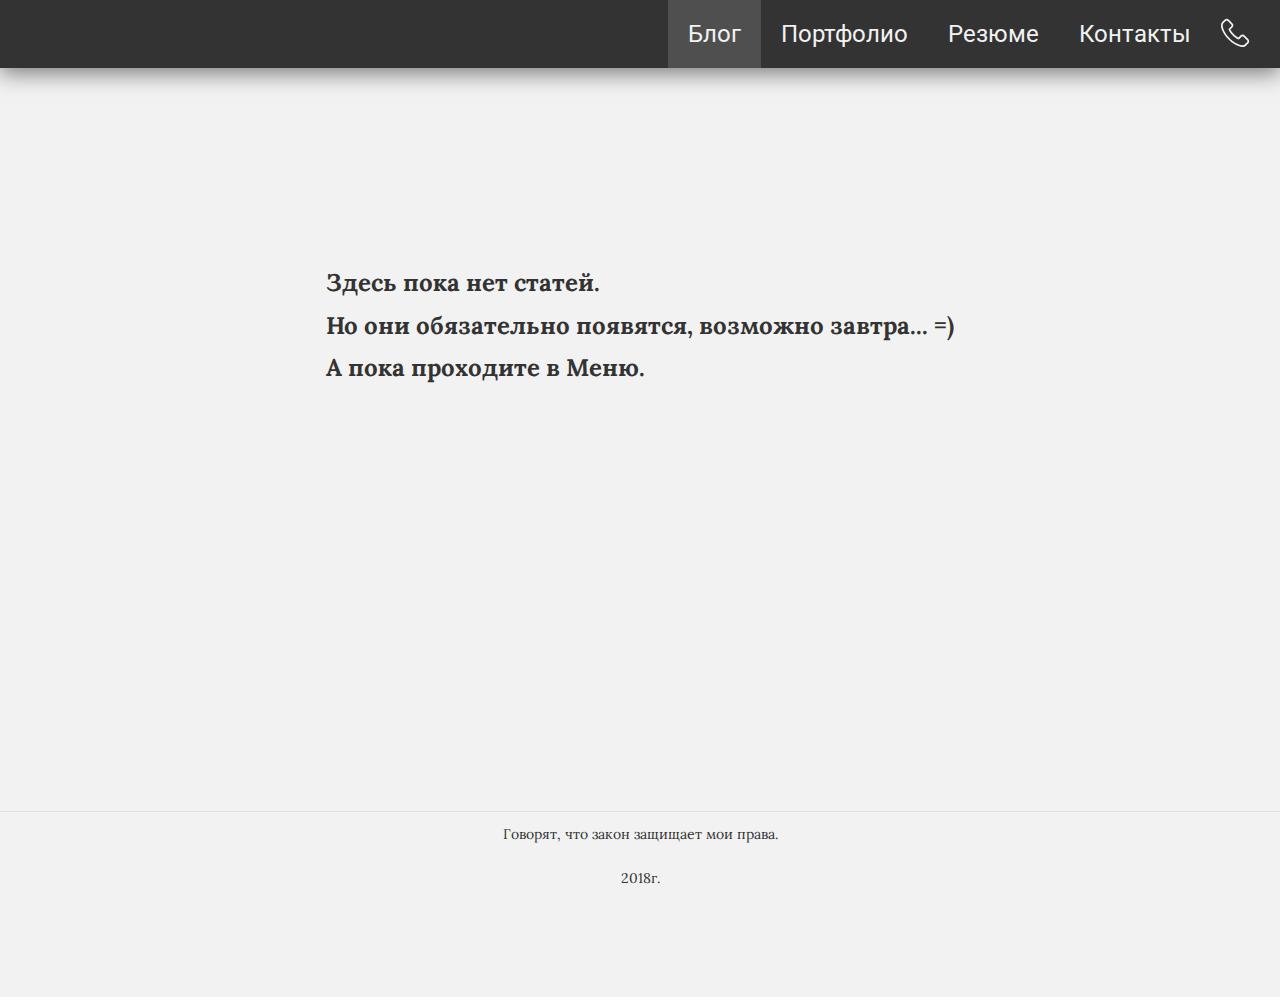
<file: index.html>
<!DOCTYPE html>
<html lang="ru">

<head>
  <meta charset="UTF-8">
  <meta name="viewport" content="width=device-width, initial-scale=1.0">
  <meta http-equiv="X-UA-Compatible" content="ie=edge">
  <link href="https://fonts.googleapis.com/css?family=Lora:400,400i,700,700i|Roboto:400,400i,500,500i,700&amp;subset=cyrillic,cyrillic-ext" rel="stylesheet">
  <link rel="stylesheet" href="css/normalize.css">
  <link rel="stylesheet" href="css/style.css">

  <title>Document</title>
</head>

<body>
  <div class="page page--light">

    <header class="page__header page__header--dark">
      <div class="page__inner">

        <nav class="nav">
          <button class="nav__burger visible-xs" type="button">
            <span class="nav__burger-line nav_ _burger-line--open"></span>
          </button>
          <ul class="nav__list">
            <li class="nav__item"><a class="nav__link nav__link--active">Блог</a></li>
            <li class="nav__item"><a class="nav__link" href="portfolio.html">Портфолио</a></li>
            <li class="nav__item"><a class="nav__link" href="cvv.html">Резюме</a></li>
            <li class="nav__item"><a class="nav__link" href="contacts.html">Контакты</a></li>
          </ul>
          <div class="nav__item-phone">
            <a class="nav__link nav__link--icon" href="tel:+79689860888">
              <svg class="nav__icon-phone icon-phone" width="30" height="30" viewBox="0 0 30 30" fill="none" xmlns="http://www.w3.org/2000/svg">
                <path class="icon-phone__path icon-phone__path--tube" d="M23.7221 16.8487C23.107 16.2092 22.3652 15.8673 21.5789 15.8673C20.799 15.8673 20.0507 16.2028 19.4103 16.8423L17.4066 18.8368C17.2417 18.7482 17.0768 18.6659 16.9183 18.5836C16.69 18.4696 16.4744 18.362 16.2906 18.248C14.4136 17.0576 12.7079 15.5064 11.072 13.4992C10.2794 12.4988 9.74673 11.6567 9.35993 10.8019C9.87989 10.327 10.3618 9.83314 10.831 9.35826C11.0086 9.18098 11.1861 8.99736 11.3637 8.82007C12.6953 7.49041 12.6953 5.76819 11.3637 4.43853L9.63259 2.70997C9.43602 2.51369 9.23311 2.31107 9.04288 2.10846C8.66243 1.71589 8.26295 1.31066 7.85079 0.930761C7.23572 0.322917 6.50017 8.69528e-09 5.72658 8.69528e-09C4.95299 8.69528e-09 4.20476 0.322917 3.57067 0.930761C3.56433 0.937093 3.56433 0.937093 3.55799 0.943424L1.40207 3.1152C0.590434 3.92566 0.127547 4.91341 0.026092 6.05944C-0.12609 7.9083 0.419229 9.63053 0.83773 10.7576C1.86496 13.5245 3.39946 16.0889 5.68854 18.8368C8.46586 22.1483 11.8075 24.7633 15.6248 26.6058C17.0832 27.296 19.0298 28.1128 21.2048 28.2521C21.3379 28.2584 21.4774 28.2647 21.6043 28.2647C23.069 28.2647 24.2991 27.7392 25.263 26.6945C25.2693 26.6818 25.282 26.6755 25.2883 26.6628C25.6181 26.2639 25.9985 25.903 26.398 25.5168C26.6706 25.2572 26.9496 24.9849 27.2223 24.7C27.8501 24.0478 28.1798 23.288 28.1798 22.5092C28.1798 21.7241 27.8437 20.9706 27.2033 20.3374L23.7221 16.8487ZM25.9922 23.516C25.9858 23.516 25.9858 23.5223 25.9922 23.516C25.7449 23.7819 25.4912 24.0225 25.2186 24.2884C24.8064 24.681 24.3879 25.0926 23.9948 25.5548C23.3543 26.2386 22.5998 26.5615 21.6106 26.5615C21.5155 26.5615 21.414 26.5615 21.3189 26.5552C19.4357 26.4349 17.6856 25.7004 16.373 25.0736C12.784 23.3387 9.63259 20.8756 7.01379 17.7541C4.85153 15.1518 3.4058 12.7457 2.44832 10.1624C1.85862 8.5858 1.64303 7.35744 1.73814 6.19874C1.80155 5.45793 2.08689 4.84376 2.61319 4.31822L4.77544 2.15911C5.08615 1.86785 5.41588 1.70956 5.73926 1.70956C6.13874 1.70956 6.46213 1.95017 6.66504 2.15278C6.67138 2.15911 6.67772 2.16544 6.68406 2.17178C7.07086 2.53268 7.43863 2.90625 7.82543 3.30515C8.022 3.50777 8.2249 3.71038 8.42781 3.91933L10.1589 5.64788C10.831 6.31904 10.831 6.93955 10.1589 7.61071C9.975 7.79433 9.79745 7.97795 9.61357 8.15524C9.08093 8.69977 8.57366 9.2063 8.022 9.70018C8.00931 9.71284 7.99663 9.71917 7.99029 9.73183C7.44497 10.2764 7.54643 10.8082 7.66056 11.1691C7.6669 11.1881 7.67324 11.2071 7.67959 11.2261C8.12979 12.3152 8.76388 13.3409 9.7277 14.5629L9.73404 14.5693C11.4841 16.722 13.3293 18.3999 15.3648 19.6853C15.6248 19.8499 15.8911 19.9829 16.1447 20.1095C16.373 20.2235 16.5886 20.3311 16.7725 20.4451C16.7978 20.4577 16.8232 20.4767 16.8486 20.4894C17.0642 20.597 17.2671 20.6477 17.4763 20.6477C18.0026 20.6477 18.3323 20.3184 18.4401 20.2108L20.6087 18.0454C20.8243 17.8301 21.1667 17.5705 21.5662 17.5705C21.9593 17.5705 22.2827 17.8174 22.4793 18.0327C22.4856 18.039 22.4856 18.039 22.492 18.0454L25.9858 21.5341C26.6389 22.18 26.6389 22.8448 25.9922 23.516Z" transform="translate(0 1.73535)" fill="#F2F2F2"/>
                <path class="icon-phone__path icon-phone__path--line1" d="M0.704618 1.69568C2.36594 1.97427 3.87508 2.7594 5.07985 3.96243C6.28463 5.16545 7.06456 6.6724 7.3499 8.33131C7.41965 8.7492 7.78109 9.04046 8.19325 9.04046C8.24398 9.04046 8.28836 9.03413 8.33909 9.0278C8.80832 8.95181 9.11902 8.5086 9.04293 8.04005C8.70052 6.0329 7.74938 4.20303 6.29731 2.75307C4.84524 1.30311 3.01271 0.353356 1.00264 0.011444C0.533414 -0.0645365 0.0958896 0.245717 0.0134576 0.707932C-0.0689744 1.17015 0.23539 1.6197 0.704618 1.69568Z" transform="translate(15.5098 5.44043)" fill="#333333"/>
                <path class="icon-phone__path icon-phone__path--line2" d="M14.2341 13.2336C13.6698 9.92849 12.1099 6.92092 9.71307 4.52754C7.3162 2.13415 4.30426 0.576554 0.994296 0.0130316C0.531409 -0.0692806 0.0938854 0.247305 0.0114534 0.709519C-0.0646376 1.17807 0.246068 1.61495 0.715296 1.69727C3.67017 2.19747 6.36506 3.59678 8.50829 5.73056C10.6515 7.87068 12.0465 10.5617 12.5475 13.5122C12.6172 13.9301 12.9786 14.2214 13.3908 14.2214C13.4415 14.2214 13.4859 14.2151 13.5366 14.2087C13.9995 14.1391 14.3166 13.6959 14.2341 13.2336Z" transform="translate(15.7529)" fill="#333333"/>
              </svg>
            </a>
          </div>
        </nav>

      </div>
    </header>


    <main class="page__main">
      <div class="page__inner">

        <section class="blog">
          <div class="blog__inner">
            <p class="blog__title">Здесь пока нет статей.</p>
            <p class="blog__title">Но они обязательно появятся, возможно завтра... =)</p>
            <p class="blog__title">А пока проходите в Меню.</p>
          </div>
        </section>

      </div>
    </main>



    <footer class="page__footer">
      <div class="page__inner">

        <section class="copy">
          <p class="copy__title">Говорят, что закон защищает мои права.</p>
          <p class="copy__title">2018г.</p>
        </section>

      </div>
    </footer>










  </div>
  <script type="text/javascript" src="js/script.js"></script>
</body>

</html>
</file>
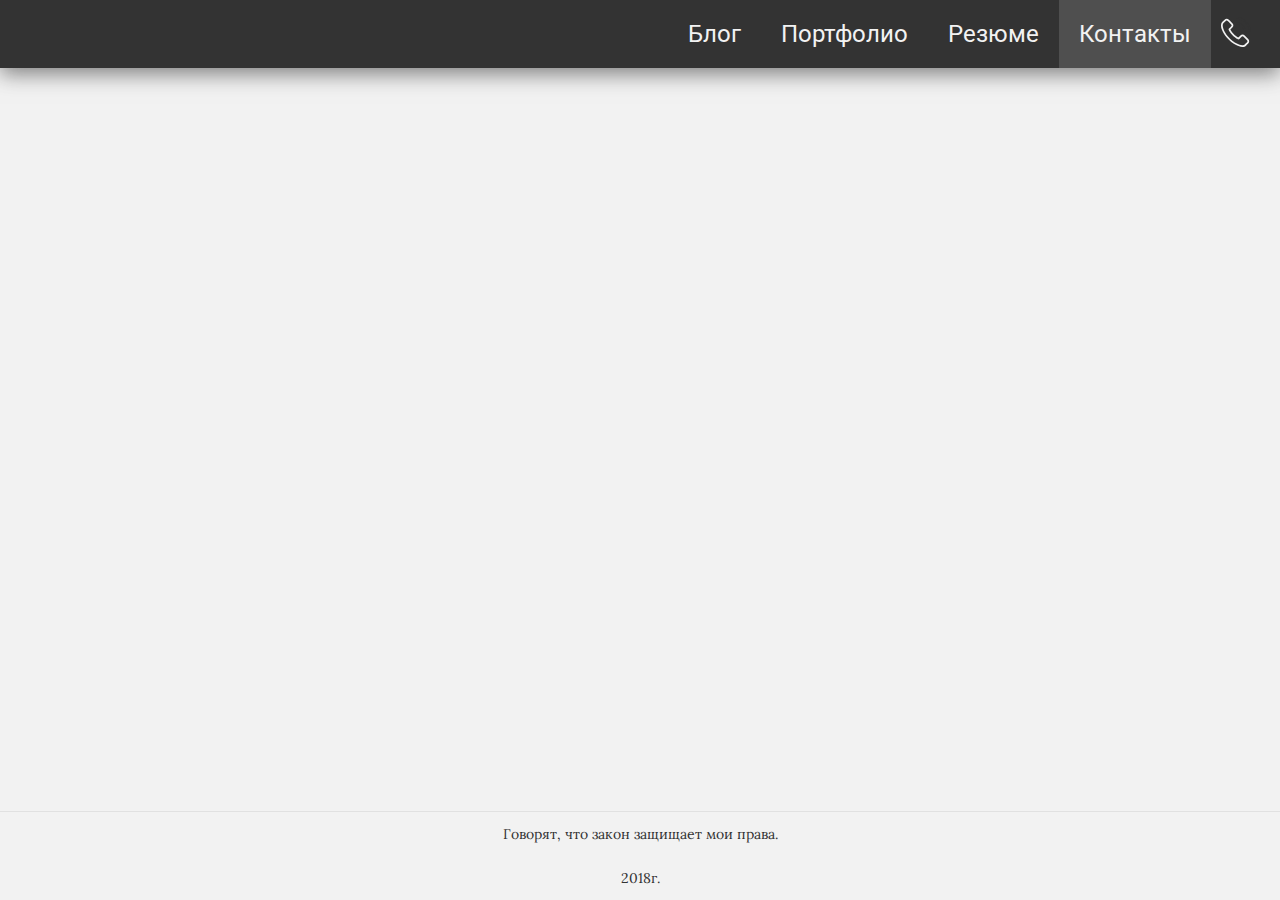
<file: contacts.html>
<!DOCTYPE html>
<html lang="ru">

<head>
  <meta charset="UTF-8">
  <meta name="viewport" content="width=device-width, initial-scale=1.0">
  <meta http-equiv="X-UA-Compatible" content="ie=edge">
  <link href="https://fonts.googleapis.com/css?family=Lora:400,400i,700,700i|Roboto:400,400i,500,500i,700&amp;subset=cyrillic,cyrillic-ext" rel="stylesheet">
  <link rel="stylesheet" href="css/normalize.css">
  <link rel="stylesheet" href="css/style.css">

  <title>Document</title>
</head>

<body>
  <div class="page page--light">

    <header class="page__header page__header--dark">
      <div class="page__inner">

        <nav class="nav">
          <button class="nav__burger visible-xs" type="button">
            <span class="nav__burger-line nav_ _burger-line--open"></span>
          </button>
          <ul class="nav__list">
            <li class="nav__item"><a class="nav__link" href="index.html">Блог</a></li>
            <li class="nav__item"><a class="nav__link" href="portfolio.html">Портфолио</a></li>
            <li class="nav__item"><a class="nav__link" href="cvv.html">Резюме</a></li>
            <li class="nav__item"><a class="nav__link nav__link--active">Контакты</a></li>
          </ul>
          <div class="nav__item-phone">
            <a class="nav__link nav__link--icon" href="tel:+79689860888">
              <svg class="nav__icon-phone icon-phone" width="30" height="30" viewBox="0 0 30 30" fill="none" xmlns="http://www.w3.org/2000/svg">
                <path class="icon-phone__path icon-phone__path--tube" d="M23.7221 16.8487C23.107 16.2092 22.3652 15.8673 21.5789 15.8673C20.799 15.8673 20.0507 16.2028 19.4103 16.8423L17.4066 18.8368C17.2417 18.7482 17.0768 18.6659 16.9183 18.5836C16.69 18.4696 16.4744 18.362 16.2906 18.248C14.4136 17.0576 12.7079 15.5064 11.072 13.4992C10.2794 12.4988 9.74673 11.6567 9.35993 10.8019C9.87989 10.327 10.3618 9.83314 10.831 9.35826C11.0086 9.18098 11.1861 8.99736 11.3637 8.82007C12.6953 7.49041 12.6953 5.76819 11.3637 4.43853L9.63259 2.70997C9.43602 2.51369 9.23311 2.31107 9.04288 2.10846C8.66243 1.71589 8.26295 1.31066 7.85079 0.930761C7.23572 0.322917 6.50017 8.69528e-09 5.72658 8.69528e-09C4.95299 8.69528e-09 4.20476 0.322917 3.57067 0.930761C3.56433 0.937093 3.56433 0.937093 3.55799 0.943424L1.40207 3.1152C0.590434 3.92566 0.127547 4.91341 0.026092 6.05944C-0.12609 7.9083 0.419229 9.63053 0.83773 10.7576C1.86496 13.5245 3.39946 16.0889 5.68854 18.8368C8.46586 22.1483 11.8075 24.7633 15.6248 26.6058C17.0832 27.296 19.0298 28.1128 21.2048 28.2521C21.3379 28.2584 21.4774 28.2647 21.6043 28.2647C23.069 28.2647 24.2991 27.7392 25.263 26.6945C25.2693 26.6818 25.282 26.6755 25.2883 26.6628C25.6181 26.2639 25.9985 25.903 26.398 25.5168C26.6706 25.2572 26.9496 24.9849 27.2223 24.7C27.8501 24.0478 28.1798 23.288 28.1798 22.5092C28.1798 21.7241 27.8437 20.9706 27.2033 20.3374L23.7221 16.8487ZM25.9922 23.516C25.9858 23.516 25.9858 23.5223 25.9922 23.516C25.7449 23.7819 25.4912 24.0225 25.2186 24.2884C24.8064 24.681 24.3879 25.0926 23.9948 25.5548C23.3543 26.2386 22.5998 26.5615 21.6106 26.5615C21.5155 26.5615 21.414 26.5615 21.3189 26.5552C19.4357 26.4349 17.6856 25.7004 16.373 25.0736C12.784 23.3387 9.63259 20.8756 7.01379 17.7541C4.85153 15.1518 3.4058 12.7457 2.44832 10.1624C1.85862 8.5858 1.64303 7.35744 1.73814 6.19874C1.80155 5.45793 2.08689 4.84376 2.61319 4.31822L4.77544 2.15911C5.08615 1.86785 5.41588 1.70956 5.73926 1.70956C6.13874 1.70956 6.46213 1.95017 6.66504 2.15278C6.67138 2.15911 6.67772 2.16544 6.68406 2.17178C7.07086 2.53268 7.43863 2.90625 7.82543 3.30515C8.022 3.50777 8.2249 3.71038 8.42781 3.91933L10.1589 5.64788C10.831 6.31904 10.831 6.93955 10.1589 7.61071C9.975 7.79433 9.79745 7.97795 9.61357 8.15524C9.08093 8.69977 8.57366 9.2063 8.022 9.70018C8.00931 9.71284 7.99663 9.71917 7.99029 9.73183C7.44497 10.2764 7.54643 10.8082 7.66056 11.1691C7.6669 11.1881 7.67324 11.2071 7.67959 11.2261C8.12979 12.3152 8.76388 13.3409 9.7277 14.5629L9.73404 14.5693C11.4841 16.722 13.3293 18.3999 15.3648 19.6853C15.6248 19.8499 15.8911 19.9829 16.1447 20.1095C16.373 20.2235 16.5886 20.3311 16.7725 20.4451C16.7978 20.4577 16.8232 20.4767 16.8486 20.4894C17.0642 20.597 17.2671 20.6477 17.4763 20.6477C18.0026 20.6477 18.3323 20.3184 18.4401 20.2108L20.6087 18.0454C20.8243 17.8301 21.1667 17.5705 21.5662 17.5705C21.9593 17.5705 22.2827 17.8174 22.4793 18.0327C22.4856 18.039 22.4856 18.039 22.492 18.0454L25.9858 21.5341C26.6389 22.18 26.6389 22.8448 25.9922 23.516Z" transform="translate(0 1.73535)" fill="#F2F2F2"/>
                <path class="icon-phone__path icon-phone__path--line1" d="M0.704618 1.69568C2.36594 1.97427 3.87508 2.7594 5.07985 3.96243C6.28463 5.16545 7.06456 6.6724 7.3499 8.33131C7.41965 8.7492 7.78109 9.04046 8.19325 9.04046C8.24398 9.04046 8.28836 9.03413 8.33909 9.0278C8.80832 8.95181 9.11902 8.5086 9.04293 8.04005C8.70052 6.0329 7.74938 4.20303 6.29731 2.75307C4.84524 1.30311 3.01271 0.353356 1.00264 0.011444C0.533414 -0.0645365 0.0958896 0.245717 0.0134576 0.707932C-0.0689744 1.17015 0.23539 1.6197 0.704618 1.69568Z" transform="translate(15.5098 5.44043)" fill="#333333"/>
                <path class="icon-phone__path icon-phone__path--line2" d="M14.2341 13.2336C13.6698 9.92849 12.1099 6.92092 9.71307 4.52754C7.3162 2.13415 4.30426 0.576554 0.994296 0.0130316C0.531409 -0.0692806 0.0938854 0.247305 0.0114534 0.709519C-0.0646376 1.17807 0.246068 1.61495 0.715296 1.69727C3.67017 2.19747 6.36506 3.59678 8.50829 5.73056C10.6515 7.87068 12.0465 10.5617 12.5475 13.5122C12.6172 13.9301 12.9786 14.2214 13.3908 14.2214C13.4415 14.2214 13.4859 14.2151 13.5366 14.2087C13.9995 14.1391 14.3166 13.6959 14.2341 13.2336Z" transform="translate(15.7529)" fill="#333333"/>
              </svg>
            </a>
          </div>
        </nav>

      </div>
    </header>

    <main class="page__main">
      <div class="page__inner">


        <section class="contact">
          <div class="contacts__inner">

          </div>
        </section>



      </div>
    </main>

    <footer class="page__footer">
      <div class="page__inner">

        <section class="copy">
          <p class="copy__title">Говорят, что закон защищает мои права.</p>
          <p class="copy__title">2018г.</p>
        </section>

      </div>
    </footer>










  </div>
  <script type="text/javascript" src="js/script.js"></script>
</body>

</html>
</file>
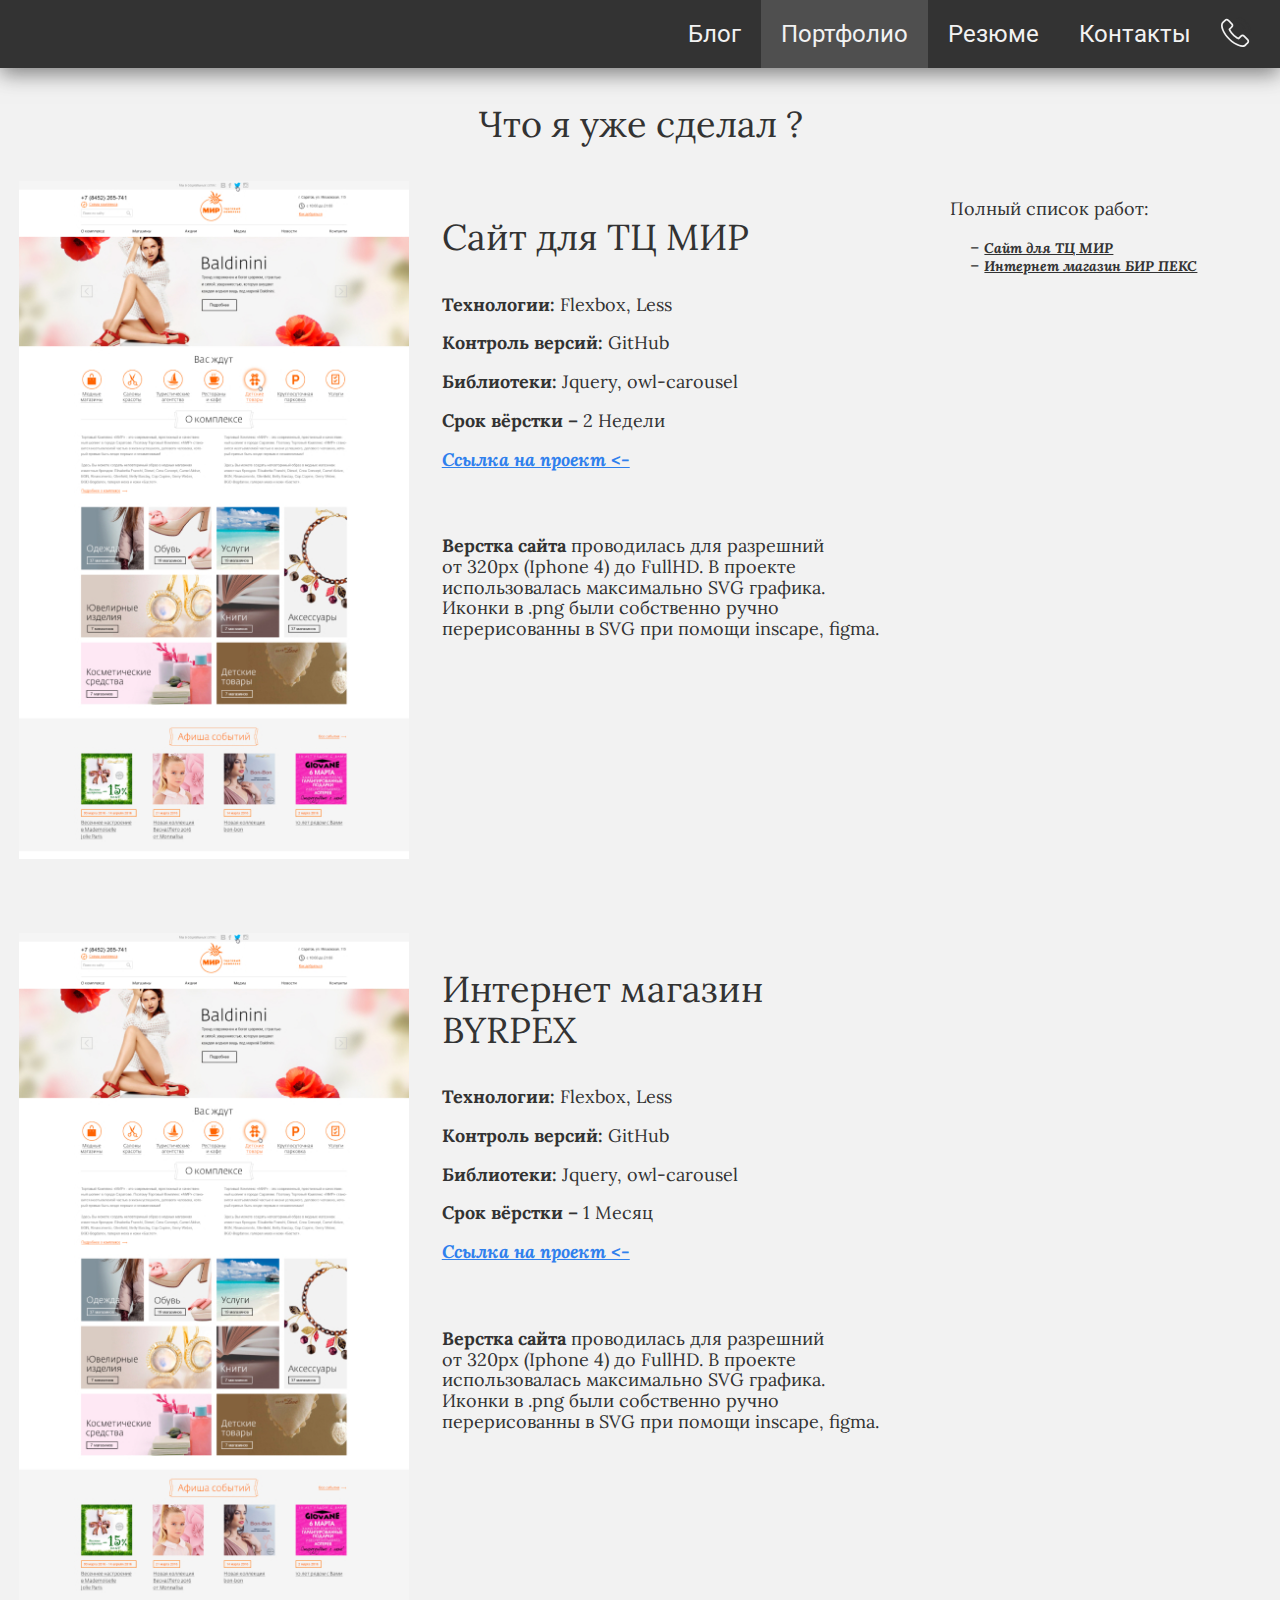
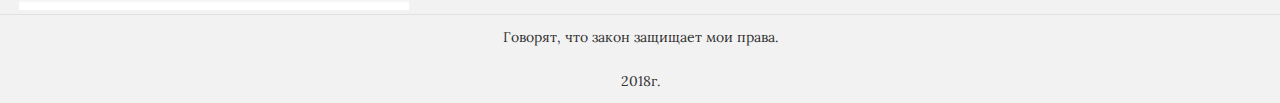
<file: portfolio.html>
<!DOCTYPE html>
<html lang="ru">

<head>
  <meta charset="UTF-8">
  <meta name="viewport" content="width=device-width, initial-scale=1.0">
  <meta http-equiv="X-UA-Compatible" content="ie=edge">
  <link href="https://fonts.googleapis.com/css?family=Lora:400,400i,700,700i|Roboto:400,400i,500,500i,700&amp;subset=cyrillic,cyrillic-ext" rel="stylesheet">
  <link rel="stylesheet" href="css/normalize.css">
  <link rel="stylesheet" href="css/style.css">

  <title>Document</title>
</head>

<body>
  <div class="page page--light">

    <header class="page__header page__header--dark">
      <div class="page__inner">

        <nav class="nav">
          <button class="nav__burger visible-xs" type="button">
            <span class="nav__burger-line nav_ _burger-line--open"></span>
          </button>
          <ul class="nav__list">
            <li class="nav__item"><a class="nav__link" href="index.html">Блог</a></li>
            <li class="nav__item"><a class="nav__link nav__link--active">Портфолио</a></li>
            <li class="nav__item"><a class="nav__link" href="cvv.html">Резюме</a></li>
            <li class="nav__item"><a class="nav__link" href="contacts.html">Контакты</a></li>
          </ul>
          <div class="nav__item-phone">
            <a class="nav__link nav__link--icon" href="tel:+79689860888">
              <svg class="nav__icon-phone icon-phone" width="30" height="30" viewBox="0 0 30 30" fill="none" xmlns="http://www.w3.org/2000/svg">
                <path class="icon-phone__path icon-phone__path--tube" d="M23.7221 16.8487C23.107 16.2092 22.3652 15.8673 21.5789 15.8673C20.799 15.8673 20.0507 16.2028 19.4103 16.8423L17.4066 18.8368C17.2417 18.7482 17.0768 18.6659 16.9183 18.5836C16.69 18.4696 16.4744 18.362 16.2906 18.248C14.4136 17.0576 12.7079 15.5064 11.072 13.4992C10.2794 12.4988 9.74673 11.6567 9.35993 10.8019C9.87989 10.327 10.3618 9.83314 10.831 9.35826C11.0086 9.18098 11.1861 8.99736 11.3637 8.82007C12.6953 7.49041 12.6953 5.76819 11.3637 4.43853L9.63259 2.70997C9.43602 2.51369 9.23311 2.31107 9.04288 2.10846C8.66243 1.71589 8.26295 1.31066 7.85079 0.930761C7.23572 0.322917 6.50017 8.69528e-09 5.72658 8.69528e-09C4.95299 8.69528e-09 4.20476 0.322917 3.57067 0.930761C3.56433 0.937093 3.56433 0.937093 3.55799 0.943424L1.40207 3.1152C0.590434 3.92566 0.127547 4.91341 0.026092 6.05944C-0.12609 7.9083 0.419229 9.63053 0.83773 10.7576C1.86496 13.5245 3.39946 16.0889 5.68854 18.8368C8.46586 22.1483 11.8075 24.7633 15.6248 26.6058C17.0832 27.296 19.0298 28.1128 21.2048 28.2521C21.3379 28.2584 21.4774 28.2647 21.6043 28.2647C23.069 28.2647 24.2991 27.7392 25.263 26.6945C25.2693 26.6818 25.282 26.6755 25.2883 26.6628C25.6181 26.2639 25.9985 25.903 26.398 25.5168C26.6706 25.2572 26.9496 24.9849 27.2223 24.7C27.8501 24.0478 28.1798 23.288 28.1798 22.5092C28.1798 21.7241 27.8437 20.9706 27.2033 20.3374L23.7221 16.8487ZM25.9922 23.516C25.9858 23.516 25.9858 23.5223 25.9922 23.516C25.7449 23.7819 25.4912 24.0225 25.2186 24.2884C24.8064 24.681 24.3879 25.0926 23.9948 25.5548C23.3543 26.2386 22.5998 26.5615 21.6106 26.5615C21.5155 26.5615 21.414 26.5615 21.3189 26.5552C19.4357 26.4349 17.6856 25.7004 16.373 25.0736C12.784 23.3387 9.63259 20.8756 7.01379 17.7541C4.85153 15.1518 3.4058 12.7457 2.44832 10.1624C1.85862 8.5858 1.64303 7.35744 1.73814 6.19874C1.80155 5.45793 2.08689 4.84376 2.61319 4.31822L4.77544 2.15911C5.08615 1.86785 5.41588 1.70956 5.73926 1.70956C6.13874 1.70956 6.46213 1.95017 6.66504 2.15278C6.67138 2.15911 6.67772 2.16544 6.68406 2.17178C7.07086 2.53268 7.43863 2.90625 7.82543 3.30515C8.022 3.50777 8.2249 3.71038 8.42781 3.91933L10.1589 5.64788C10.831 6.31904 10.831 6.93955 10.1589 7.61071C9.975 7.79433 9.79745 7.97795 9.61357 8.15524C9.08093 8.69977 8.57366 9.2063 8.022 9.70018C8.00931 9.71284 7.99663 9.71917 7.99029 9.73183C7.44497 10.2764 7.54643 10.8082 7.66056 11.1691C7.6669 11.1881 7.67324 11.2071 7.67959 11.2261C8.12979 12.3152 8.76388 13.3409 9.7277 14.5629L9.73404 14.5693C11.4841 16.722 13.3293 18.3999 15.3648 19.6853C15.6248 19.8499 15.8911 19.9829 16.1447 20.1095C16.373 20.2235 16.5886 20.3311 16.7725 20.4451C16.7978 20.4577 16.8232 20.4767 16.8486 20.4894C17.0642 20.597 17.2671 20.6477 17.4763 20.6477C18.0026 20.6477 18.3323 20.3184 18.4401 20.2108L20.6087 18.0454C20.8243 17.8301 21.1667 17.5705 21.5662 17.5705C21.9593 17.5705 22.2827 17.8174 22.4793 18.0327C22.4856 18.039 22.4856 18.039 22.492 18.0454L25.9858 21.5341C26.6389 22.18 26.6389 22.8448 25.9922 23.516Z" transform="translate(0 1.73535)" fill="#F2F2F2"/>
                <path class="icon-phone__path icon-phone__path--line1" d="M0.704618 1.69568C2.36594 1.97427 3.87508 2.7594 5.07985 3.96243C6.28463 5.16545 7.06456 6.6724 7.3499 8.33131C7.41965 8.7492 7.78109 9.04046 8.19325 9.04046C8.24398 9.04046 8.28836 9.03413 8.33909 9.0278C8.80832 8.95181 9.11902 8.5086 9.04293 8.04005C8.70052 6.0329 7.74938 4.20303 6.29731 2.75307C4.84524 1.30311 3.01271 0.353356 1.00264 0.011444C0.533414 -0.0645365 0.0958896 0.245717 0.0134576 0.707932C-0.0689744 1.17015 0.23539 1.6197 0.704618 1.69568Z" transform="translate(15.5098 5.44043)" fill="#333333"/>
                <path class="icon-phone__path icon-phone__path--line2" d="M14.2341 13.2336C13.6698 9.92849 12.1099 6.92092 9.71307 4.52754C7.3162 2.13415 4.30426 0.576554 0.994296 0.0130316C0.531409 -0.0692806 0.0938854 0.247305 0.0114534 0.709519C-0.0646376 1.17807 0.246068 1.61495 0.715296 1.69727C3.67017 2.19747 6.36506 3.59678 8.50829 5.73056C10.6515 7.87068 12.0465 10.5617 12.5475 13.5122C12.6172 13.9301 12.9786 14.2214 13.3908 14.2214C13.4415 14.2214 13.4859 14.2151 13.5366 14.2087C13.9995 14.1391 14.3166 13.6959 14.2341 13.2336Z" transform="translate(15.7529)" fill="#333333"/>
              </svg>
            </a>
          </div>
        </nav>

      </div>
    </header>


    <main class="page__main">
      <div class="page__inner">

        <section class="portfolio">
          <p class="portfolio__header">Что я уже сделал ?</p>
          <div class="portfolio__content">
            <div class="portfolio__block portfolio__block--column">
              <div class="portfolio__card  portfolio__card--flex" id="mir">
                <div class="portfolio__image-box">
                  <img class="portfolio__image" src="images/mir-preview.jpg" alt="На фото изображен скриншот сайта ТЦ Мир">
                </div>
                <div class="portfolio__description">
                  <p class="portfolio__title portfolio__title--head">Сайт для ТЦ МИР</p>
                  <p class="portfolio__title">
                    <span class="portfolio__title-name">Технологии:</span>
                    <span>Flexbox, Less</span>
                  </p>
                  <p class="portfolio__title">
                    <span class="portfolio__title-name">Контроль версий:</span>
                    <span>GitHub</span>
                  </p>
                  <p class="portfolio__title">
                    <span class="portfolio__title-name">Библиотеки:</span>
                    <span> Jquery, owl-carousel</span>
                  </p>
                  <p class="portfolio__title">
                    <span class="portfolio__title-name">Срок вёрстки  –  </span>
                    <span>2 Недели</span>
                  </p>
                  <p class="portfolio__title">
                    <span class="portfolio__title-name">
                      <a class="portfolio__title-link" href="">Ссылка на проект   <- </a>
                    </span>
                  </p>
                  <p class="portfolio__title">
                    <span class="portfolio__title-name">Верстка сайта</span>
                    <span>
                      проводилась для разрешний от&nbsp;320px (Iphone 4) до&nbsp;FullHD.
                      В&nbsp;проекте использовалась максимально SVG графика.
                      Иконки в .png были собственно ручно перерисованны в&nbsp;SVG при
                      помощи inscape, figma.

                    </span>
                  </p>
                </div>
              </div>
              <div class="portfolio__card  portfolio__card--flex" id="byrpex">
                <div class="portfolio__image-box">
                  <img class="portfolio__image" src="images/mir-preview.jpg" alt="На фото изображен скриншот сайта ТЦ Мир">
                </div>
                <div class="portfolio__description">
                  <p class="portfolio__title portfolio__title--head">Интернет магазин BYRPEX</p>
                  <p class="portfolio__title">
                    <span class="portfolio__title-name">Технологии:</span>
                    <span>Flexbox, Less</span>
                  </p>
                  <p class="portfolio__title">
                    <span class="portfolio__title-name">Контроль версий:</span>
                    <span>GitHub</span>
                  </p>
                  <p class="portfolio__title">
                    <span class="portfolio__title-name">Библиотеки:</span>
                    <span> Jquery, owl-carousel</span>
                  </p>
                  <p class="portfolio__title">
                    <span class="portfolio__title-name">Срок вёрстки  –  </span>
                    <span>1 Месяц</span>
                  </p>
                  <p class="portfolio__title">
                    <span class="portfolio__title-name">
                      <a class="portfolio__title-link" href="">Ссылка на проект   <- </a>
                    </span>
                  </p>
                  <p class="portfolio__title">
                    <span class="portfolio__title-name">Верстка сайта</span>
                    <span>
                      проводилась для разрешний от&nbsp;320px (Iphone 4) до&nbsp;FullHD.
                      В&nbsp;проекте использовалась максимально SVG графика.
                      Иконки в .png были собственно ручно перерисованны в&nbsp;SVG при
                      помощи inscape, figma.
                    </span>
                  </p>
                </div>
              </div>
            </div>



            <aside class="portfolio__block invisible-xs">
              <p class="portfolio__list-header">Полный список работ:</p>
              <ul class="portfolio__list">
                <li class="portfolio__item"><a class="portfolio__link" href="#mir">Сайт для ТЦ МИР</a></li>
                <li class="portfolio__item"><a class="portfolio__link" href="#byrpex">Интернет магазин БИР ПЕКС</a></li>
              </ul>
            </aside>



          </div>
        </section>



      </div>
    </main>



    <footer class="page__footer">
      <div class="page__inner">

        <section class="copy">
          <p class="copy__title">Говорят, что закон защищает мои права.</p>
          <p class="copy__title">2018г.</p>
        </section>

      </div>
    </footer>










  </div>
  <script type="text/javascript" src="js/script.js"></script>
</body>

</html>
</file>
<file: css/style.css>
.P1 {
  font-size: 14px;
  font-weight: normal;
}
.P1B {
  font-size: 14px;
  font-weight: bold;
}
.P1B-FD {
  font-size: 14px;
  font-weight: bold;
  color: #333333;
}
.P1B-FL {
  font-size: 14px;
  font-weight: bold;
  color: #f2f2f2;
}
.P1B-FLi {
  font-size: 14px;
  font-weight: bold;
  color: #2f80ed;
}
.P1-FL {
  font-size: 14px;
  font-weight: normal;
  color: #f2f2f2;
}
.P1-FD {
  font-size: 14px;
  font-weight: normal;
  color: #333333;
}
.P1-FLi {
  font-size: 14px;
  font-weight: normal;
  color: #2f80ed;
}
.P2 {
  font-size: 16px;
  font-weight: normal;
}
.P2B {
  font-size: 16px;
  font-weight: bold;
}
.P2B-FD {
  font-size: 16px;
  font-weight: bold;
  color: #333333;
}
.P2B-FL {
  font-size: 16px;
  font-weight: bold;
  color: #f2f2f2;
}
.P2B-FLi {
  font-size: 16px;
  font-weight: bold;
  color: #2f80ed;
}
.P2-FL {
  font-size: 16px;
  font-weight: normal;
  color: #f2f2f2;
}
.P2-FD {
  font-size: 16px;
  font-weight: normal;
  color: #333333;
}
.P2-FLi {
  font-size: 16px;
  font-weight: normal;
  color: #2f80ed;
}
.P3 {
  font-size: 18px;
  font-weight: normal;
}
.P3B {
  font-size: 18px;
  font-weight: bold;
}
.P3B-FD {
  font-size: 18px;
  font-weight: bold;
  color: #333333;
}
.P3B-FL {
  font-size: 18px;
  font-weight: bold;
  color: #f2f2f2;
}
.P3B-FLi {
  font-size: 18px;
  font-weight: bold;
  color: #2f80ed;
}
.P3-FL {
  font-size: 18px;
  font-weight: normal;
  color: #f2f2f2;
}
.P3-FD {
  font-size: 18px;
  font-weight: normal;
  color: #333333;
}
.P3-FLi {
  font-size: 18px;
  font-weight: normal;
  color: #2f80ed;
}
.P4 {
  font-size: 24px;
  font-weight: normal;
}
.P4B {
  font-size: 24px;
  font-weight: bold;
}
.P4B-FD {
  font-size: 24px;
  font-weight: bold;
  color: #333333;
}
.P4B-FL {
  font-size: 24px;
  font-weight: bold;
  color: #f2f2f2;
}
.P4B-FLi {
  font-size: 24px;
  font-weight: bold;
  color: #2f80ed;
}
.P4-FL {
  font-size: 24px;
  font-weight: normal;
  color: #f2f2f2;
}
.P4-FD {
  font-size: 24px;
  font-weight: normal;
  color: #333333;
}
.P4-FLi {
  font-size: 24px;
  font-weight: normal;
  color: #2f80ed;
}
.P5 {
  font-size: 36px;
  font-weight: normal;
}
.P5B {
  font-size: 36px;
  font-weight: bold;
}
.P5B-FD {
  font-size: 36px;
  font-weight: bold;
  color: #333333;
}
.P5B-FL {
  font-size: 36px;
  font-weight: bold;
  color: #f2f2f2;
}
.P5B-FLi {
  font-size: 36px;
  font-weight: bold;
  color: #2f80ed;
}
.P5-FL {
  font-size: 36px;
  font-weight: normal;
  color: #f2f2f2;
}
.P5-FD {
  font-size: 36px;
  font-weight: normal;
  color: #333333;
}
.P5-FLi {
  font-size: 36px;
  font-weight: normal;
  color: #2f80ed;
}
html {
  box-sizing: border-box;
  height: 100%;
  min-width: 320px;
}
body {
  height: 100%;
  background-color: #f2f2f2;
}
*,
*:before,
*:after {
  box-sizing: inherit;
}
@media screen and (max-width: 767px) {
  .invisible-xs {
    display: none;
  }
}
.visible-xs {
  display: none;
}
@media screen and (max-width: 767px) {
  .visible-xs {
    display: block;
  }
}
.overflow {
  overflow: hidden;
}
.visually-hidden {
  position: absolute !important;
  clip: rect(1px 1px 1px 1px);
  /* IE6, IE7 */
  clip: rect(1px, 1px, 1px, 1px);
  padding: 0 !important;
  border: 0 !important;
  height: 1px !important;
  width: 1px !important;
  overflow: hidden;
}
.page {
  display: flex;
  flex-direction: column;
  height: 100%;
  font-size: 16px;
  font-weight: normal;
  color: #333333;
  font-family: 'Lora', serif;
}
.page__inner {
  width: 100%;
  max-width: 1440px;
  height: 100%;
  margin: 0 auto;
  padding: 0 1.5%;
}
.page__header {
  position: relative;
  box-shadow: 0px 6px 20px rgba(51, 51, 51, 0.6);
}
.page__main {
  flex-grow: 1;
}
.page__footer {
  border-top: 1px solid rgba(51, 51, 51, 0.09);
}
.page__header--dark {
  background-color: #333333;
}
.nav {
  display: flex;
  justify-content: flex-end;
  align-items: center;
}
@media screen and (max-width: 767px) {
  .nav {
    justify-content: space-between;
  }
}
.nav__burger {
  width: 36px;
  height: 36px;
  background: #333333;
  box-shadow: 0px 4px 4px rgba(0, 0, 0, 0.25);
  border: none;
  outline: 0;
}
.nav__burger--open {
  position: relative;
  z-index: 5;
}
.nav__burger-line {
  position: relative;
  display: block;
  width: 24px;
  border: 1px solid #F2F2F2;
}
.nav__burger-line::after,
.nav__burger-line::before {
  content: "";
  position: absolute;
  display: block;
  width: 24px;
  border: 1px solid #F2F2F2;
  left: -1px;
}
.nav__burger-line::after {
  bottom: 7px;
}
.nav__burger-line::before {
  top: 7px;
}
.nav__burger-line--open {
  position: relative;
  display: block;
  width: 24px;
  border: 1px solid #F2F2F2;
}
.nav__burger-line--open::after,
.nav__burger-line--open::before {
  content: "";
  position: absolute;
  display: block;
  width: 24px;
  border: 1px solid #F2F2F2;
  left: -2px;
}
.nav__burger-line--open::after {
  width: 50%;
  bottom: 2px;
  transform: rotate(-35deg);
  transition: width ease 0.1s,
                        transform ease 0.1s;
}
.nav__burger-line--open::before {
  width: 50%;
  top: 2px;
  transform: rotate(35deg);
  transition: width ease 0.1s,
                      transform ease 0.1s;
}
.nav__list {
  display: flex;
  list-style: none;
  justify-content: flex-end;
  padding: 0;
  margin: 0;
}
@media screen and (max-width: 767px) {
  .nav__list {
    display: none;
    position: absolute;
    flex-direction: column;
    top: 0px;
    bottom: 0;
    left: 0;
    width: 100%;
    height: 105vh;
    padding-top: 1%;
    background-color: #333333;
    justify-content: center;
    align-items: center;
    overflow: hidden;
  }
  .nav__list--mobile {
    display: flex;
  }
}
.nav__link {
  padding: 20px 20px;
}
@media screen and (max-width: 767px) {
  .nav__link {
    padding: 10px 0;
  }
}
.nav__link:not(.nav__link--icon) {
  font-size: 24px;
  font-weight: normal;
  color: #f2f2f2;
  display: block;
  font-family: 'Roboto', sans-serif;
  line-height: 28px;
  text-decoration: none;
}
@media screen and (max-width: 767px) {
  .nav__link:not(.nav__link--icon) {
    font-family: 'Lora', serif;
    font-size: 18px;
    font-weight: normal;
    color: #f2f2f2;
  }
}
.nav__link:not(.nav__link--icon):hover {
  background: rgba(196, 196, 196, 0.2);
  transition-delay: 0.1s;
  transition: all ease 0.2s;
}
@media screen and (max-width: 767px) {
  .nav__link:not(.nav__link--icon):hover {
    background: none;
  }
}
.nav__item-phone {
  display: flex;
  align-items: center;
  padding: 17px 0;
}
.nav__item-phone--open {
  position: relative;
  z-index: 5;
}
@media screen and (max-width: 767px) {
  .nav__item-phone {
    padding: 10px 0;
  }
}
.nav__link--active {
  background: rgba(196, 196, 196, 0.2);
}
@media screen and (max-width: 767px) {
  .nav__link--active {
    background: none;
    position: relative;
  }
  .nav__link--active::after {
    content: "";
    display: block;
    top: 40%;
    right: -20px;
    position: absolute;
    width: 10px;
    height: 10px;
    margin-left: 11px;
    background-image: url('../images/active_arrow_mob.svg');
    background-repeat: no-repeat;
    background-position: 0;
  }
}
.nav__link--icon {
  display: block;
  padding: 0 10px;
}
.nav__link--icon:hover .icon-phone__path--line1 {
  fill: #f2f2f2;
  transition: all ease 0.2ms;
}
.nav__link--icon:hover .icon-phone__path--line2 {
  fill: #f2f2f2;
  transition-delay: 0.4s;
  transition: all ease 0.2s;
}
.blog {
  display: flex;
  justify-content: center;
  align-items: center;
  width: 100%;
  margin-top: 15%;
}
.blog .blog__title {
  font-size: 24px;
  font-weight: bold;
  color: #333333;
  margin: 15px 0;
}
@media screen and (max-width: 767px) {
  .blog .blog__title {
    font-size: 18px;
    font-weight: bold;
  }
}
.portfolio {
  font-family: 'Lora', serif;
}
.portfolio__header {
  text-align: center;
  font-size: 36px;
  font-weight: normal;
}
@media screen and (max-width: 767px) {
  .portfolio__header {
    font-size: 24px;
    font-weight: normal;
  }
}
.portfolio__content {
  display: flex;
}
@media screen and (max-width: 767px) {
  .portfolio__content {
    flex-direction: column;
  }
}
.portfolio__block {
  width: 75%;
}
@media screen and (max-width: 767px) {
  .portfolio__block {
    width: 100%;
  }
}
.portfolio__block:last-child {
  width: 20%;
  border: none;
  max-width: 320px;
}
.portfolio__card:not(:first-child) {
  margin-top: 70px;
}
.portfolio__card--flex {
  display: flex;
}
@media screen and (max-width: 767px) {
  .portfolio__card--flex {
    width: 100%;
    flex-direction: column;
  }
}
.portfolio__image-box {
  width: 50%;
  max-width: 390px;
}
@media screen and (max-width: 767px) {
  .portfolio__image-box {
    width: 100%;
    max-width: none;
  }
}
.portfolio__image {
  width: 100%;
}
.portfolio__description {
  width: 50%;
  max-width: 450px;
  padding: 0 0.5%;
  margin-left: 3%;
}
@media screen and (max-width: 767px) {
  .portfolio__description {
    width: 100%;
  }
}
.portfolio__title {
  font-size: 18px;
  font-weight: normal;
}
.portfolio__title:last-child {
  margin-top: 15%;
}
.portfolio__title-link {
  font-weight: bold;
  font-style: italic;
  color: #2f80ed;
}
.portfolio__title-link:hover,
.portfolio__title-link:focus,
.portfolio__title-link:active {
  color: #333333;
}
.portfolio__title--head {
  font-size: 36px;
  font-weight: normal;
}
@media screen and (max-width: 767px) {
  .portfolio__title--head {
    font-size: 24px;
    font-weight: normal;
  }
}
.portfolio__title-name {
  font-weight: bold;
}
.portfolio__list {
  list-style: none;
  padding: 0;
  margin: 0;
}
.portfolio__list-header {
  font-size: 18px;
  font-weight: normal;
}
.portfolio__item {
  padding: 0 0 0 20px;
}
.portfolio__item::before {
  content: "–";
  display: inline-block;
  vertical-align: baseline;
  margin-right: 5px;
}
.portfolio__link {
  font-size: 14px;
  font-weight: normal;
  color: #333333;
  font-style: italic;
  font-weight: bold;
}
.portfolio__link:hover,
.portfolio__link:focus,
.portfolio__link:active {
  color: #2f80ed;
}
.cvv__header {
  font-size: 36px;
  font-weight: normal;
  text-align: center;
}
.cvv__box {
  display: flex;
}
@media screen and (max-width: 767px) {
  .cvv__box {
    flex-direction: column;
  }
}
.cvv__image-block {
  width: 50%;
  max-width: 444px;
  height: 100%;
}
@media screen and (max-width: 767px) {
  .cvv__image-block {
    width: 100%;
    margin: 0 auto;
  }
}
.cvv__image {
  width: 100%;
  height: 100%;
}
.cvv__description {
  width: 70%;
  max-width: 610px;
  padding-left: 2%;
}
@media screen and (max-width: 767px) {
  .cvv__description {
    width: 100%;
  }
}
.cvv__bold {
  font-weight: bold;
}
.cvv__link {
  color: #2f80ed;
}
.cvv__link:visited {
  color: #2f80ed;
}
.cvv__link:hover,
.cvv__link:focus {
  color: #333333;
}
.cvv__name {
  font-size: 36px;
  font-weight: normal;
  margin: 20px 0;
}
.cvv__yearsold {
  font-size: 18px;
  font-weight: normal;
}
.cvv__proff {
  font-size: 18px;
  font-weight: normal;
}
.cvv__about {
  font-size: 18px;
  font-weight: normal;
}
.copy {
  display: flex;
  flex-direction: column;
  justify-content: center;
  align-items: center;
}
.copy__title {
  font-size: 14px;
  font-weight: normal;
}
@media screen and (max-width: 767px) {
  .copy__title {
    margin: 10px 0;
  }
}
</file>
